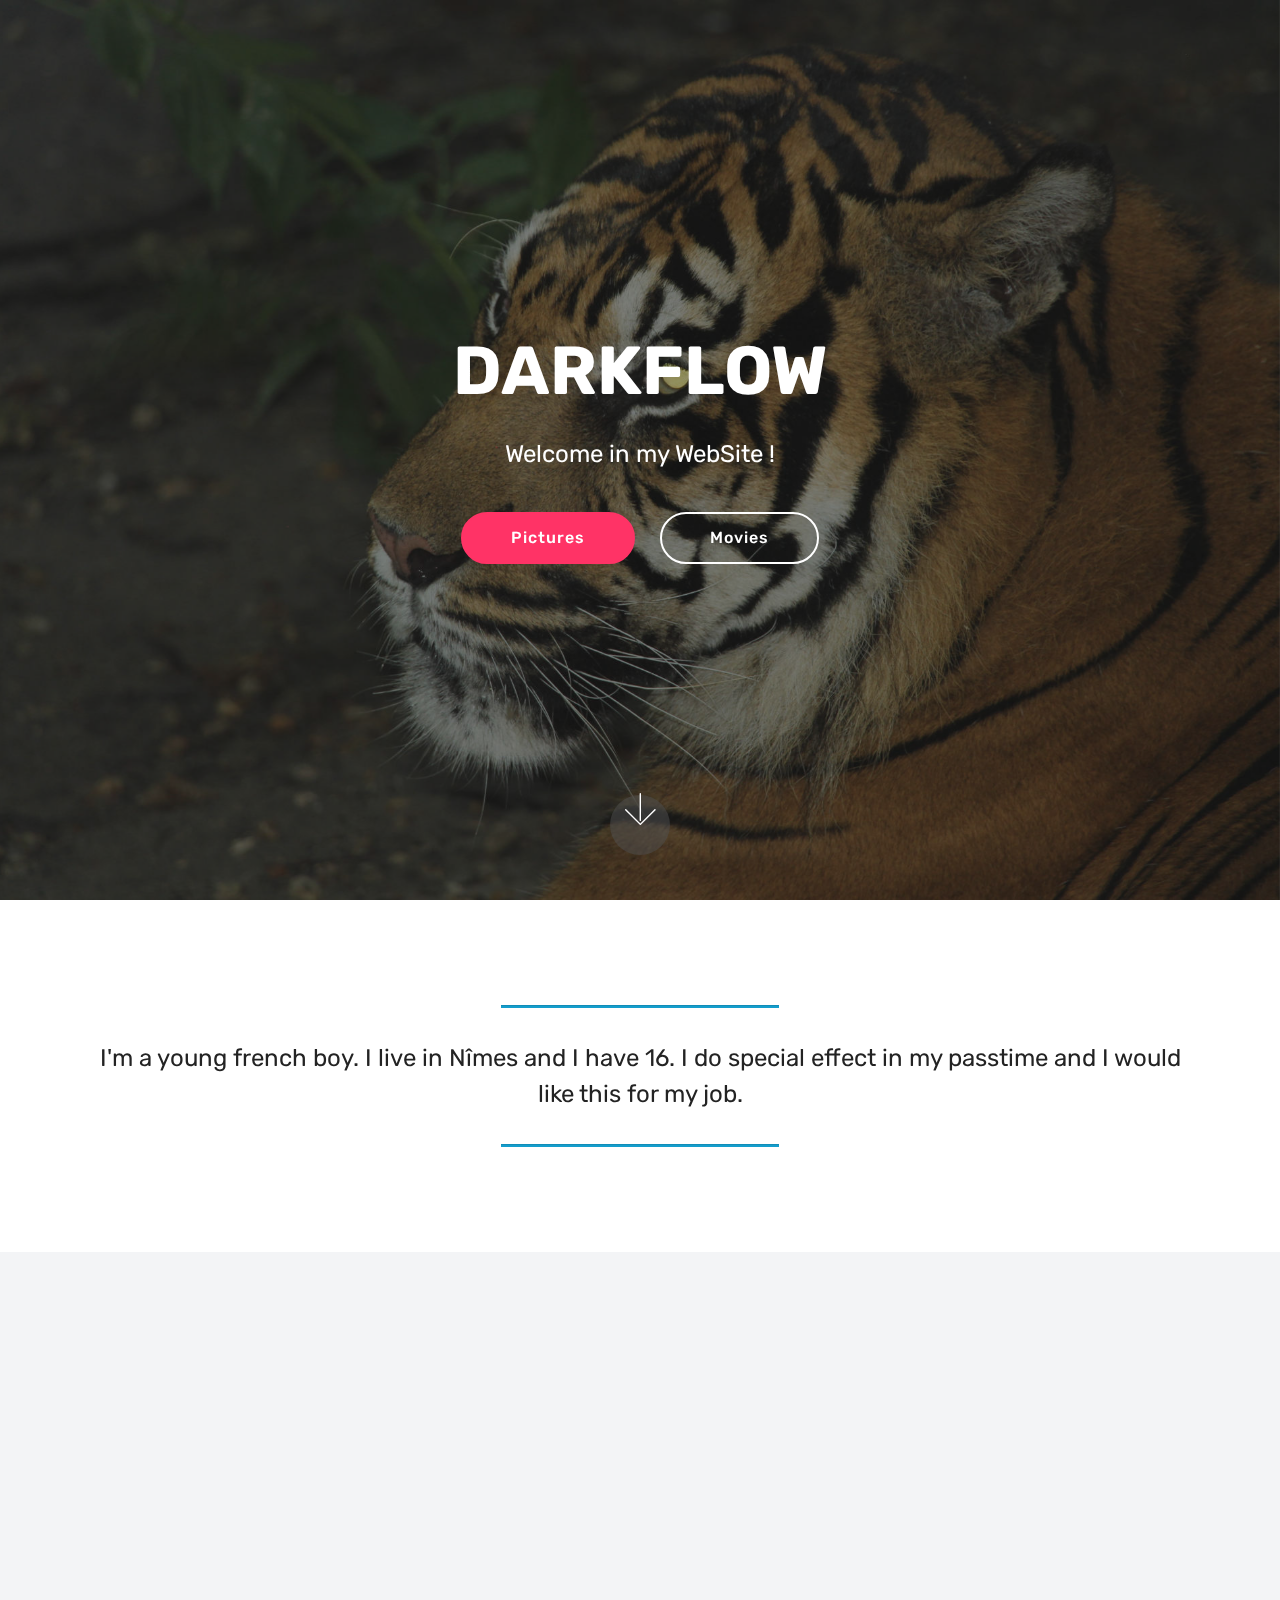
<file: index.html>
<!DOCTYPE html>
<html  >
<head>
  <!-- Site made with Mobirise Website Builder v4.9.7, https://mobirise.com -->
  <meta charset="UTF-8">
  <meta http-equiv="X-UA-Compatible" content="IE=edge">
  <meta name="generator" content="Mobirise v4.9.7, mobirise.com">
  <meta name="viewport" content="width=device-width, initial-scale=1, minimum-scale=1">
  <link rel="shortcut icon" href="assets/images/logo4.png" type="image/x-icon">
  <meta name="description" content="">
  
  <title>Home</title>
  <link rel="stylesheet" href="assets/web/assets/mobirise-icons/mobirise-icons.css">
  <link rel="stylesheet" href="assets/tether/tether.min.css">
  <link rel="stylesheet" href="assets/bootstrap/css/bootstrap.min.css">
  <link rel="stylesheet" href="assets/bootstrap/css/bootstrap-grid.min.css">
  <link rel="stylesheet" href="assets/bootstrap/css/bootstrap-reboot.min.css">
  <link rel="stylesheet" href="assets/animatecss/animate.min.css">
  <link rel="stylesheet" href="assets/theme/css/style.css">
  <link rel="stylesheet" href="assets/mobirise/css/mbr-additional.css" type="text/css">
  
  
  
</head>
<body>
  <section class="cid-rmR63VykLB mbr-fullscreen mbr-parallax-background" id="header2-3">

    

    <div class="mbr-overlay" style="opacity: 0.5; background-color: rgb(35, 35, 35);"></div>

    <div class="container align-center">
        <div class="row justify-content-md-center">
            <div class="mbr-white col-md-10">
                <h1 class="mbr-section-title mbr-bold pb-3 mbr-fonts-style display-1">
                    DARKFLOW</h1>
                
                <p class="mbr-text pb-3 mbr-fonts-style display-5">Welcome in my WebSite !</p>
                <div class="mbr-section-btn"><a class="btn btn-md btn-secondary display-4" href="page1.html">Pictures</a>
                    <a class="btn btn-md btn-white-outline display-4" href="page2.html">Movies</a></div>
            </div>
        </div>
    </div>
    <div class="mbr-arrow hidden-sm-down" aria-hidden="true">
        <a href="#next">
            <i class="mbri-down mbr-iconfont"></i>
        </a>
    </div>
</section>

<section class="engine"><a href="https://mobirise.info/x">css templates</a></section><section class="mbr-section article content9 cid-rmR8gdcya9" id="content9-7">
    
     

    <div class="container">
        <div class="inner-container" style="width: 100%;">
            <hr class="line" style="width: 25%;">
            <div class="section-text align-center mbr-fonts-style display-5">I'm a young french boy. I live in Nîmes and I have 16. I do special effect in my passtime and I would like this for my job.</div>
            <hr class="line" style="width: 25%;">
        </div>
        </div>
</section>

<section class="testimonials3 cid-rmR89Wi18A" id="testimonials3-6">

    

    

    <div class="container">
        <div class="media-container-row">
            <div class="media-content px-3 align-self-center mbr-white py-2">
                <p class="mbr-text testimonial-text mbr-fonts-style display-7">
                   I use After Effect, Premiere Pro and Photohop</p>
                <p class="mbr-author-name pt-4 mb-2 mbr-fonts-style display-7">
                   Darkflow</p>
                <p class="mbr-author-desc mbr-fonts-style display-7">Infographist of Special Effect</p>
            </div>

            <div class="mbr-figure pl-lg-5" style="width: 125%;">
              <img src="assets/images/img-6421-1162x775.jpg" alt="" title="">
            </div>
        </div>
    </div>
</section>


  <script src="assets/web/assets/jquery/jquery.min.js"></script>
  <script src="assets/popper/popper.min.js"></script>
  <script src="assets/tether/tether.min.js"></script>
  <script src="assets/bootstrap/js/bootstrap.min.js"></script>
  <script src="assets/smoothscroll/smooth-scroll.js"></script>
  <script src="assets/parallax/jarallax.min.js"></script>
  <script src="assets/viewportchecker/jquery.viewportchecker.js"></script>
  <script src="assets/theme/js/script.js"></script>
  
  
  <input name="animation" type="hidden">
  </body>
</html>
</file>
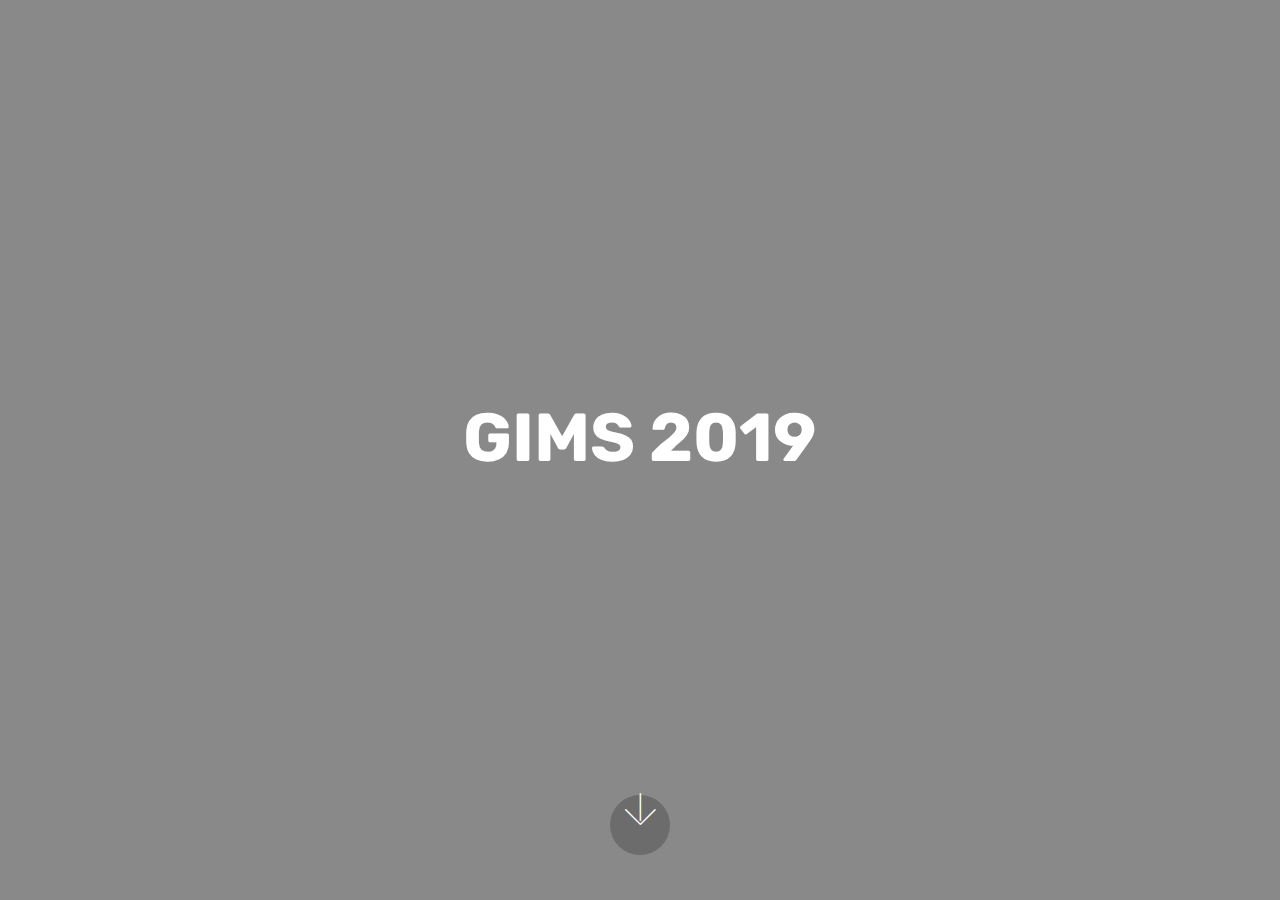
<file: page1.html>
<!DOCTYPE html>
<html  >
<head>
  <!-- Site made with Mobirise Website Builder v4.9.7, https://mobirise.com -->
  <meta charset="UTF-8">
  <meta http-equiv="X-UA-Compatible" content="IE=edge">
  <meta name="generator" content="Mobirise v4.9.7, mobirise.com">
  <meta name="viewport" content="width=device-width, initial-scale=1, minimum-scale=1">
  <link rel="shortcut icon" href="assets/images/logo4.png" type="image/x-icon">
  <meta name="description" content="Web Page Maker Description">
  
  <title>Pictures</title>
  <link rel="stylesheet" href="assets/web/assets/mobirise-icons/mobirise-icons.css">
  <link rel="stylesheet" href="assets/tether/tether.min.css">
  <link rel="stylesheet" href="assets/bootstrap/css/bootstrap.min.css">
  <link rel="stylesheet" href="assets/bootstrap/css/bootstrap-grid.min.css">
  <link rel="stylesheet" href="assets/bootstrap/css/bootstrap-reboot.min.css">
  <link rel="stylesheet" href="assets/animatecss/animate.min.css">
  <link rel="stylesheet" href="assets/theme/css/style.css">
  <link rel="stylesheet" href="assets/mobirise/css/mbr-additional.css" type="text/css">
  
  
  
</head>
<body>
  <section class="header6 cid-rmT1ZaytHS mbr-fullscreen" data-bg-video="https://www.youtube.com/watch?v=n-EyP199gOM" id="header6-8">

    

    <div class="mbr-overlay" style="opacity: 0.5; background-color: rgb(35, 35, 35);">
    </div>

    <div class="container">
        <div class="row justify-content-md-center">
            <div class="mbr-white col-md-10">
                <h1 class="mbr-section-title align-center mbr-bold pb-3 mbr-fonts-style display-1">
                    GIMS 2019</h1>
                
                
            </div>
        </div>
    </div>

    <div class="mbr-arrow hidden-sm-down" aria-hidden="true">
        <a href="#next">
            <i class="mbri-down mbr-iconfont"></i>
        </a>
    </div>
</section>


  <section class="engine"><a href="https://mobirise.info/p">site templates free download</a></section><script src="assets/web/assets/jquery/jquery.min.js"></script>
  <script src="assets/popper/popper.min.js"></script>
  <script src="assets/tether/tether.min.js"></script>
  <script src="assets/bootstrap/js/bootstrap.min.js"></script>
  <script src="assets/ytplayer/jquery.mb.ytplayer.min.js"></script>
  <script src="assets/vimeoplayer/jquery.mb.vimeo_player.js"></script>
  <script src="assets/viewportchecker/jquery.viewportchecker.js"></script>
  <script src="assets/smoothscroll/smooth-scroll.js"></script>
  <script src="assets/theme/js/script.js"></script>
  
  
  <input name="animation" type="hidden">
  </body>
</html>
</file>
<file: assets/web/assets/mobirise-icons/mobirise-icons.css>
@font-face {
  font-family: 'MobiriseIcons';
  src:  url('mobirise-icons.eot?spat4u');
  src:  url('mobirise-icons.eot?spat4u#iefix') format('embedded-opentype'),
    url('mobirise-icons.ttf?spat4u') format('truetype'),
    url('mobirise-icons.woff?spat4u') format('woff'),
    url('mobirise-icons.svg?spat4u#MobiriseIcons') format('svg');
  font-weight: normal;
  font-style: normal;
}

[class^="mbri-"], [class*=" mbri-"] {
  /* use !important to prevent issues with browser extensions that change fonts */
  font-family: MobiriseIcons !important;
  speak: none;
  font-style: normal;
  font-weight: normal;
  font-variant: normal;
  text-transform: none;
  line-height: 1;

  /* Better Font Rendering =========== */
  -webkit-font-smoothing: antialiased;
  -moz-osx-font-smoothing: grayscale;
}

.mbri-add-submenu:before {
  content: "\e900";
}
.mbri-alert:before {
  content: "\e901";
}
.mbri-align-center:before {
  content: "\e902";
}
.mbri-align-justify:before {
  content: "\e903";
}
.mbri-align-left:before {
  content: "\e904";
}
.mbri-align-right:before {
  content: "\e905";
}
.mbri-android:before {
  content: "\e906";
}
.mbri-apple:before {
  content: "\e907";
}
.mbri-arrow-down:before {
  content: "\e908";
}
.mbri-arrow-next:before {
  content: "\e909";
}
.mbri-arrow-prev:before {
  content: "\e90a";
}
.mbri-arrow-up:before {
  content: "\e90b";
}
.mbri-bold:before {
  content: "\e90c";
}
.mbri-bookmark:before {
  content: "\e90d";
}
.mbri-bootstrap:before {
  content: "\e90e";
}
.mbri-briefcase:before {
  content: "\e90f";
}
.mbri-browse:before {
  content: "\e910";
}
.mbri-bulleted-list:before {
  content: "\e911";
}
.mbri-calendar:before {
  content: "\e912";
}
.mbri-camera:before {
  content: "\e913";
}
.mbri-cart-add:before {
  content: "\e914";
}
.mbri-cart-full:before {
  content: "\e915";
}
.mbri-cash:before {
  content: "\e916";
}
.mbri-change-style:before {
  content: "\e917";
}
.mbri-chat:before {
  content: "\e918";
}
.mbri-clock:before {
  content: "\e919";
}
.mbri-close:before {
  content: "\e91a";
}
.mbri-cloud:before {
  content: "\e91b";
}
.mbri-code:before {
  content: "\e91c";
}
.mbri-contact-form:before {
  content: "\e91d";
}
.mbri-credit-card:before {
  content: "\e91e";
}
.mbri-cursor-click:before {
  content: "\e91f";
}
.mbri-cust-feedback:before {
  content: "\e920";
}
.mbri-database:before {
  content: "\e921";
}
.mbri-delivery:before {
  content: "\e922";
}
.mbri-desktop:before {
  content: "\e923";
}
.mbri-devices:before {
  content: "\e924";
}
.mbri-down:before {
  content: "\e925";
}
.mbri-download:before {
  content: "\e989";
}
.mbri-drag-n-drop:before {
  content: "\e927";
}
.mbri-drag-n-drop2:before {
  content: "\e928";
}
.mbri-edit:before {
  content: "\e929";
}
.mbri-edit2:before {
  content: "\e92a";
}
.mbri-error:before {
  content: "\e92b";
}
.mbri-extension:before {
  content: "\e92c";
}
.mbri-features:before {
  content: "\e92d";
}
.mbri-file:before {
  content: "\e92e";
}
.mbri-flag:before {
  content: "\e92f";
}
.mbri-folder:before {
  content: "\e930";
}
.mbri-gift:before {
  content: "\e931";
}
.mbri-github:before {
  content: "\e932";
}
.mbri-globe:before {
  content: "\e933";
}
.mbri-globe-2:before {
  content: "\e934";
}
.mbri-growing-chart:before {
  content: "\e935";
}
.mbri-hearth:before {
  content: "\e936";
}
.mbri-help:before {
  content: "\e937";
}
.mbri-home:before {
  content: "\e938";
}
.mbri-hot-cup:before {
  content: "\e939";
}
.mbri-idea:before {
  content: "\e93a";
}
.mbri-image-gallery:before {
  content: "\e93b";
}
.mbri-image-slider:before {
  content: "\e93c";
}
.mbri-info:before {
  content: "\e93d";
}
.mbri-italic:before {
  content: "\e93e";
}
.mbri-key:before {
  content: "\e93f";
}
.mbri-laptop:before {
  content: "\e940";
}
.mbri-layers:before {
  content: "\e941";
}
.mbri-left-right:before {
  content: "\e942";
}
.mbri-left:before {
  content: "\e943";
}
.mbri-letter:before {
  content: "\e944";
}
.mbri-like:before {
  content: "\e945";
}
.mbri-link:before {
  content: "\e946";
}
.mbri-lock:before {
  content: "\e947";
}
.mbri-login:before {
  content: "\e948";
}
.mbri-logout:before {
  content: "\e949";
}
.mbri-magic-stick:before {
  content: "\e94a";
}
.mbri-map-pin:before {
  content: "\e94b";
}
.mbri-menu:before {
  content: "\e94c";
}
.mbri-mobile:before {
  content: "\e94d";
}
.mbri-mobile2:before {
  content: "\e94e";
}
.mbri-mobirise:before {
  content: "\e94f";
}
.mbri-more-horizontal:before {
  content: "\e950";
}
.mbri-more-vertical:before {
  content: "\e951";
}
.mbri-music:before {
  content: "\e952";
}
.mbri-new-file:before {
  content: "\e953";
}
.mbri-numbered-list:before {
  content: "\e954";
}
.mbri-opened-folder:before {
  content: "\e955";
}
.mbri-pages:before {
  content: "\e956";
}
.mbri-paper-plane:before {
  content: "\e957";
}
.mbri-paperclip:before {
  content: "\e958";
}
.mbri-photo:before {
  content: "\e959";
}
.mbri-photos:before {
  content: "\e95a";
}
.mbri-pin:before {
  content: "\e95b";
}
.mbri-play:before {
  content: "\e95c";
}
.mbri-plus:before {
  content: "\e95d";
}
.mbri-preview:before {
  content: "\e95e";
}
.mbri-print:before {
  content: "\e95f";
}
.mbri-protect:before {
  content: "\e960";
}
.mbri-question:before {
  content: "\e961";
}
.mbri-quote-left:before {
  content: "\e962";
}
.mbri-quote-right:before {
  content: "\e963";
}
.mbri-refresh:before {
  content: "\e964";
}
.mbri-responsive:before {
  content: "\e965";
}
.mbri-right:before {
  content: "\e966";
}
.mbri-rocket:before {
  content: "\e967";
}
.mbri-sad-face:before {
  content: "\e968";
}
.mbri-sale:before {
  content: "\e969";
}
.mbri-save:before {
  content: "\e96a";
}
.mbri-search:before {
  content: "\e96b";
}
.mbri-setting:before {
  content: "\e96c";
}
.mbri-setting2:before {
  content: "\e96d";
}
.mbri-setting3:before {
  content: "\e96e";
}
.mbri-share:before {
  content: "\e96f";
}
.mbri-shopping-bag:before {
  content: "\e970";
}
.mbri-shopping-basket:before {
  content: "\e971";
}
.mbri-shopping-cart:before {
  content: "\e972";
}
.mbri-sites:before {
  content: "\e973";
}
.mbri-smile-face:before {
  content: "\e974";
}
.mbri-speed:before {
  content: "\e975";
}
.mbri-star:before {
  content: "\e976";
}
.mbri-success:before {
  content: "\e977";
}
.mbri-sun:before {
  content: "\e978";
}
.mbri-sun2:before {
  content: "\e979";
}
.mbri-tablet:before {
  content: "\e97a";
}
.mbri-tablet-vertical:before {
  content: "\e97b";
}
.mbri-target:before {
  content: "\e97c";
}
.mbri-timer:before {
  content: "\e97d";
}
.mbri-to-ftp:before {
  content: "\e97e";
}
.mbri-to-local-drive:before {
  content: "\e97f";
}
.mbri-touch-swipe:before {
  content: "\e980";
}
.mbri-touch:before {
  content: "\e981";
}
.mbri-trash:before {
  content: "\e982";
}
.mbri-underline:before {
  content: "\e983";
}
.mbri-unlink:before {
  content: "\e984";
}
.mbri-unlock:before {
  content: "\e985";
}
.mbri-up-down:before {
  content: "\e986";
}
.mbri-up:before {
  content: "\e987";
}
.mbri-update:before {
  content: "\e988";
}
.mbri-upload:before {
 content: "\e926"; 
}
.mbri-user:before {
  content: "\e98a";
}
.mbri-user2:before {
  content: "\e98b";
}
.mbri-users:before {
  content: "\e98c";
}
.mbri-video:before {
  content: "\e98d";
}
.mbri-video-play:before {
  content: "\e98e";
}
.mbri-watch:before {
  content: "\e98f";
}
.mbri-website-theme:before {
  content: "\e990";
}
.mbri-wifi:before {
  content: "\e991";
}
.mbri-windows:before {
  content: "\e992";
}
.mbri-zoom-out:before {
  content: "\e993";
}
.mbri-redo:before {
  content: "\e994";
}
.mbri-undo:before {
  content: "\e995";
}
</file>
<file: assets/theme/css/style.css>
/*!
 * Mobirise v4 theme (https://mobirise.com/)
 * Copyright 2017 Mobirise
 */
section {
  background-color: #eeeeee; }

section,
.container,
.container-fluid {
  position: relative;
  word-wrap: break-word; }

a.mbr-iconfont:hover {
  text-decoration: none; }

.article .lead p, .article .lead ul, .article .lead ol, .article .lead pre, .article .lead blockquote {
  margin-bottom: 0; }

a {
  font-style: normal;
  font-weight: 400;
  cursor: pointer; }
  a, a:hover {
    text-decoration: none; }

figure {
  margin-bottom: 0; }

body {
  color: #232323; }

h1, h2, h3, h4, h5, h6,
.h1, .h2, .h3, .h4, .h5, .h6,
.display-1, .display-2, .display-3, .display-4 {
  line-height: 1;
  word-break: break-word;
  word-wrap: break-word; }

b, strong {
  font-weight: bold; }

blockquote {
  padding: 10px 0 10px 20px;
  position: relative;
  border-left: 2px solid;
  border-color: #ff3366; }

input:-webkit-autofill, input:-webkit-autofill:hover, input:-webkit-autofill:focus, input:-webkit-autofill:active {
  transition-delay: 9999s;
  transition-property: background-color, color; }

textarea[type="hidden"] {
  display: none; }

body {
  position: relative; }

section {
  background-position: 50% 50%;
  background-repeat: no-repeat;
  background-size: cover; }
  section .mbr-background-video,
  section .mbr-background-video-preview {
    position: absolute;
    bottom: 0;
    left: 0;
    right: 0;
    top: 0; }

.hidden {
  visibility: hidden; }

.mbr-z-index20 {
  z-index: 20; }

/*! Base colors */
.mbr-white {
  color: #ffffff; }

.mbr-black {
  color: #000000; }

.mbr-bg-white {
  background-color: #ffffff; }

.mbr-bg-black {
  background-color: #000000; }

/*! Text-aligns */
.align-left {
  text-align: left; }

.align-center {
  text-align: center; }

.align-right {
  text-align: right; }

@media (max-width: 767px) {
  .align-left, .align-center, .align-right, .mbr-section-btn, .mbr-section-title {
    text-align: center; } }
/*! Font-weight  */
.mbr-light {
  font-weight: 300; }

.mbr-regular {
  font-weight: 400; }

.mbr-semibold {
  font-weight: 500; }

.mbr-bold {
  font-weight: 700; }

/*! Media  */
.media-size-item {
  -webkit-flex: 1 1 auto;
  -moz-flex: 1 1 auto;
  -ms-flex: 1 1 auto;
  -o-flex: 1 1 auto;
  flex: 1 1 auto; }

.media-content {
  -webkit-flex-basis: 100%;
  flex-basis: 100%; }

.media-container-row {
  display: -ms-flexbox;
  display: -webkit-flex;
  display: flex;
  -webkit-flex-direction: row;
  -ms-flex-direction: row;
  flex-direction: row;
  -webkit-flex-wrap: wrap;
  -ms-flex-wrap: wrap;
  flex-wrap: wrap;
  -webkit-justify-content: center;
  -ms-flex-pack: center;
  justify-content: center;
  -webkit-align-content: center;
  -ms-flex-line-pack: center;
  align-content: center;
  -webkit-align-items: start;
  -ms-flex-align: start;
  align-items: start; }
  .media-container-row .media-size-item {
    width: 400px; }

.media-container-column {
  display: -ms-flexbox;
  display: -webkit-flex;
  display: flex;
  -webkit-flex-direction: column;
  -ms-flex-direction: column;
  flex-direction: column;
  -webkit-flex-wrap: wrap;
  -ms-flex-wrap: wrap;
  flex-wrap: wrap;
  -webkit-justify-content: center;
  -ms-flex-pack: center;
  justify-content: center;
  -webkit-align-content: center;
  -ms-flex-line-pack: center;
  align-content: center;
  -webkit-align-items: stretch;
  -ms-flex-align: stretch;
  align-items: stretch; }
  .media-container-column > * {
    width: 100%; }

@media (min-width: 992px) {
  .media-container-row {
    -webkit-flex-wrap: nowrap;
    -ms-flex-wrap: nowrap;
    flex-wrap: nowrap; } }
figure {
  overflow: hidden; }

figure[mbr-media-size] {
  transition: width 0.1s; }

.mbr-figure img, .mbr-figure iframe {
  display: block;
  width: 100%; }

.card {
  background-color: transparent;
  border: none; }

.card-img {
  text-align: center;
  flex-shrink: 0;
  -webkit-flex-shrink: 0; }

.media {
  max-width: 100%;
  margin: 0 auto; }

.mbr-figure {
  -ms-flex-item-align: center;
  -ms-grid-row-align: center;
  -webkit-align-self: center;
  align-self: center; }

.media-container > div {
  max-width: 100%; }

.mbr-figure img, .card-img img {
  width: 100%; }

@media (max-width: 991px) {
  .media-size-item {
    width: auto !important; }

  .media {
    width: auto; }

  .mbr-figure {
    width: 100% !important; } }
/*! Buttons */
.mbr-section-btn {
  margin-left: -.25rem;
  margin-right: -.25rem;
  font-size: 0; }

nav .mbr-section-btn {
  margin-left: 0rem;
  margin-right: 0rem; }

/*! Btn icon margin */
.btn .mbr-iconfont, .btn.btn-sm .mbr-iconfont {
  cursor: pointer;
  margin-right: 0.5rem; }

.btn.btn-md .mbr-iconfont, .btn.btn-md .mbr-iconfont {
  margin-right: 0.8rem; }

.mbr-regular {
  font-weight: 400; }

.mbr-semibold {
  font-weight: 500; }

.mbr-bold {
  font-weight: 700; }

[type="submit"] {
  -webkit-appearance: none; }

/*! Full-screen */
.mbr-fullscreen .mbr-overlay {
  min-height: 100vh; }

.mbr-fullscreen {
  display: flex;
  display: -webkit-flex;
  display: -moz-flex;
  display: -ms-flex;
  display: -o-flex;
  align-items: center;
  -webkit-align-items: center;
  min-height: 100vh;
  padding-top: 3rem;
  padding-bottom: 3rem; }

/*! Map */
.map {
  height: 25rem;
  position: relative; }
  .map iframe {
    width: 100%;
    height: 100%; }

/* Form */
.form-asterisk {
  font-family: initial;
  position: absolute;
  top: -2px;
  font-weight: normal; }

/*! Scroll to top arrow */
.mbr-arrow-up {
  bottom: 25px;
  right: 90px;
  position: fixed;
  text-align: right;
  z-index: 5000;
  color: #ffffff;
  font-size: 32px;
  transform: rotate(180deg);
  -webkit-transform: rotate(180deg); }

.mbr-arrow-up a {
  background: rgba(0, 0, 0, 0.2);
  border-radius: 3px;
  color: #fff;
  display: inline-block;
  height: 60px;
  width: 60px;
  outline-style: none !important;
  position: relative;
  text-decoration: none;
  transition: all .3s ease-in-out;
  cursor: pointer;
  text-align: center; }
  .mbr-arrow-up a:hover {
    background-color: rgba(0, 0, 0, 0.4); }
  .mbr-arrow-up a i {
    line-height: 60px; }

.mbr-arrow-up-icon {
  display: block;
  color: #fff; }

.mbr-arrow-up-icon::before {
  content: "\203a";
  display: inline-block;
  font-family: serif;
  font-size: 32px;
  line-height: 1;
  font-style: normal;
  position: relative;
  top: 6px;
  left: -4px;
  -webkit-transform: rotate(-90deg);
  transform: rotate(-90deg); }

/*! Arrow Down */
.mbr-arrow {
  position: absolute;
  bottom: 45px;
  left: 50%;
  width: 60px;
  height: 60px;
  cursor: pointer;
  background-color: rgba(80, 80, 80, 0.5);
  border-radius: 50%;
  -webkit-transform: translateX(-50%);
  transform: translateX(-50%); }
  .mbr-arrow > a {
    display: inline-block;
    text-decoration: none;
    outline-style: none;
    -webkit-animation: arrowdown 1.7s ease-in-out infinite;
    animation: arrowdown 1.7s ease-in-out infinite; }
    .mbr-arrow > a > i {
      position: absolute;
      top: -2px;
      left: 15px;
      font-size: 2rem; }

@keyframes arrowdown {
  0% {
    transform: translateY(0px);
    -webkit-transform: translateY(0px); }
  50% {
    transform: translateY(-5px);
    -webkit-transform: translateY(-5px); }
  100% {
    transform: translateY(0px);
    -webkit-transform: translateY(0px); } }
@-webkit-keyframes arrowdown {
  0% {
    transform: translateY(0px);
    -webkit-transform: translateY(0px); }
  50% {
    transform: translateY(-5px);
    -webkit-transform: translateY(-5px); }
  100% {
    transform: translateY(0px);
    -webkit-transform: translateY(0px); } }
@media (max-width: 500px) {
  .mbr-arrow-up {
    left: 50%;
    right: auto;
    transform: translateX(-50%) rotate(180deg);
    -webkit-transform: translateX(-50%) rotate(180deg); } }
/*Gradients animation*/
@keyframes gradient-animation {
  from {
    background-position: 0% 100%;
    animation-timing-function: ease-in-out; }
  to {
    background-position: 100% 0%;
    animation-timing-function: ease-in-out; } }
@-webkit-keyframes gradient-animation {
  from {
    background-position: 0% 100%;
    animation-timing-function: ease-in-out; }
  to {
    background-position: 100% 0%;
    animation-timing-function: ease-in-out; } }
.bg-gradient {
  background-size: 200% 200%;
  animation: gradient-animation 5s infinite alternate;
  -webkit-animation: gradient-animation 5s infinite alternate; }

.menu .navbar-brand {
  display: -webkit-flex; }
  .menu .navbar-brand span {
    display: flex;
    display: -webkit-flex; }
  .menu .navbar-brand .navbar-caption-wrap {
    display: -webkit-flex; }
  .menu .navbar-brand .navbar-logo img {
    display: -webkit-flex; }
@media (min-width: 768px) and (max-width: 991px) {
  .menu .navbar-toggleable-sm .navbar-nav {
    display: -webkit-box;
    display: -webkit-flex;
    display: -ms-flexbox; } }
@media (min-width: 992px) {
  .menu .navbar-nav.nav-dropdown {
    display: -webkit-flex; }
  .menu .navbar-toggleable-sm .navbar-collapse {
    display: -webkit-flex !important; } }
@media (max-width: 767px) {
  .menu .navbar-collapse {
    max-height: 80vh; }
  .menu .dropdown-menu {
    max-height: 60vh; } }

.navbar {
  display: -webkit-flex;
  -webkit-flex-wrap: wrap;
  -webkit-align-items: center;
  -webkit-justify-content: space-between; }

.navbar-collapse {
  -webkit-flex-basis: 100%;
  -webkit-flex-grow: 1;
  -webkit-align-items: center;
  max-height: 93.5vh; }
  .navbar-collapse.show {
    overflow: auto; }

.nav-dropdown .link {
  padding: .667em 1.667em !important;
  margin: 0 !important; }

.nav {
  display: -webkit-flex;
  -webkit-flex-wrap: wrap; }

.row {
  display: -webkit-flex;
  -webkit-flex-wrap: wrap; }

.justify-content-center {
  -webkit-justify-content: center; }

.form-inline {
  display: -webkit-flex;
  -webkit-flex-flow: row wrap;
  -webkit-align-items: center; }

.card-wrapper {
  -webkit-flex: 1; }

.carousel-control {
  z-index: 10;
  display: -webkit-flex;
  -webkit-align-items: center;
  -webkit-justify-content: center; }

.carousel-controls {
  display: -webkit-flex; }

.media {
  display: -webkit-flex; }

.jq-selectbox__select {
  padding: 1.07em .5em;
  position: absolute;
  top: 0;
  left: 0;
  width: 100%; }

.jq-selectbox__dropdown {
  position: absolute;
  top: 100% !important;
  left: 0 !important;
  width: 100% !important; }

.jq-selectbox__trigger-arrow {
  transform: translateY(-50%); }

.jq-selectbox li {
  padding: 1.07em .5em; }

/*# sourceMappingURL=style.css.map */
.engine {
	position: absolute;
	text-indent: -2400px;
	text-align: center;
	padding: 0;
	top: 0;
	left: -2400px;
}
</file>
<file: assets/mobirise/css/mbr-additional.css>
@import url(https://fonts.googleapis.com/css?family=Rubik:300,300i,400,400i,500,500i,700,700i,900,900i);





body {
  font-style: normal;
  line-height: 1.5;
}
.mbr-section-title {
  font-style: normal;
  line-height: 1.2;
}
.mbr-section-subtitle {
  line-height: 1.3;
}
.mbr-text {
  font-style: normal;
  line-height: 1.6;
}
.display-1 {
  font-family: 'Rubik', sans-serif;
  font-size: 4.25rem;
}
.display-1 > .mbr-iconfont {
  font-size: 6.8rem;
}
.display-2 {
  font-family: 'Rubik', sans-serif;
  font-size: 3rem;
}
.display-2 > .mbr-iconfont {
  font-size: 4.8rem;
}
.display-4 {
  font-family: 'Rubik', sans-serif;
  font-size: 1rem;
}
.display-4 > .mbr-iconfont {
  font-size: 1.6rem;
}
.display-5 {
  font-family: 'Rubik', sans-serif;
  font-size: 1.5rem;
}
.display-5 > .mbr-iconfont {
  font-size: 2.4rem;
}
.display-7 {
  font-family: 'Rubik', sans-serif;
  font-size: 1rem;
}
.display-7 > .mbr-iconfont {
  font-size: 1.6rem;
}
/* ---- Fluid typography for mobile devices ---- */
/* 1.4 - font scale ratio ( bootstrap == 1.42857 ) */
/* 100vw - current viewport width */
/* (48 - 20)  48 == 48rem == 768px, 20 == 20rem == 320px(minimal supported viewport) */
/* 0.65 - min scale variable, may vary */
@media (max-width: 768px) {
  .display-1 {
    font-size: 3.4rem;
    font-size: calc( 2.1374999999999997rem + (4.25 - 2.1374999999999997) * ((100vw - 20rem) / (48 - 20)));
    line-height: calc( 1.4 * (2.1374999999999997rem + (4.25 - 2.1374999999999997) * ((100vw - 20rem) / (48 - 20))));
  }
  .display-2 {
    font-size: 2.4rem;
    font-size: calc( 1.7rem + (3 - 1.7) * ((100vw - 20rem) / (48 - 20)));
    line-height: calc( 1.4 * (1.7rem + (3 - 1.7) * ((100vw - 20rem) / (48 - 20))));
  }
  .display-4 {
    font-size: 0.8rem;
    font-size: calc( 1rem + (1 - 1) * ((100vw - 20rem) / (48 - 20)));
    line-height: calc( 1.4 * (1rem + (1 - 1) * ((100vw - 20rem) / (48 - 20))));
  }
  .display-5 {
    font-size: 1.2rem;
    font-size: calc( 1.175rem + (1.5 - 1.175) * ((100vw - 20rem) / (48 - 20)));
    line-height: calc( 1.4 * (1.175rem + (1.5 - 1.175) * ((100vw - 20rem) / (48 - 20))));
  }
}
/* Buttons */
.btn {
  font-weight: 500;
  border-width: 2px;
  font-style: normal;
  letter-spacing: 1px;
  margin: .4rem .8rem;
  white-space: normal;
  -webkit-transition: all 0.3s ease-in-out;
  -moz-transition: all 0.3s ease-in-out;
  transition: all 0.3s ease-in-out;
  display: inline-flex;
  align-items: center;
  justify-content: center;
  word-break: break-word;
  -webkit-align-items: center;
  -webkit-justify-content: center;
  display: -webkit-inline-flex;
  padding: 1rem 3rem;
  border-radius: 3px;
}
.btn-sm {
  font-weight: 500;
  letter-spacing: 1px;
  -webkit-transition: all 0.3s ease-in-out;
  -moz-transition: all 0.3s ease-in-out;
  transition: all 0.3s ease-in-out;
  padding: 0.6rem 1.5rem;
  border-radius: 3px;
}
.btn-md {
  font-weight: 500;
  letter-spacing: 1px;
  margin: .4rem .8rem !important;
  -webkit-transition: all 0.3s ease-in-out;
  -moz-transition: all 0.3s ease-in-out;
  transition: all 0.3s ease-in-out;
  padding: 1rem 3rem;
  border-radius: 3px;
}
.btn-lg {
  font-weight: 500;
  letter-spacing: 1px;
  margin: .4rem .8rem !important;
  -webkit-transition: all 0.3s ease-in-out;
  -moz-transition: all 0.3s ease-in-out;
  transition: all 0.3s ease-in-out;
  padding: 1.2rem 3.2rem;
  border-radius: 3px;
}
.bg-primary {
  background-color: #149dcc !important;
}
.bg-success {
  background-color: #f7ed4a !important;
}
.bg-info {
  background-color: #82786e !important;
}
.bg-warning {
  background-color: #879a9f !important;
}
.bg-danger {
  background-color: #b1a374 !important;
}
.btn-primary,
.btn-primary:active {
  background-color: #149dcc !important;
  border-color: #149dcc !important;
  color: #ffffff !important;
}
.btn-primary:hover,
.btn-primary:focus,
.btn-primary.focus,
.btn-primary.active {
  color: #ffffff !important;
  background-color: #0d6786 !important;
  border-color: #0d6786 !important;
}
.btn-primary.disabled,
.btn-primary:disabled {
  color: #ffffff !important;
  background-color: #0d6786 !important;
  border-color: #0d6786 !important;
}
.btn-secondary,
.btn-secondary:active {
  background-color: #ff3366 !important;
  border-color: #ff3366 !important;
  color: #ffffff !important;
}
.btn-secondary:hover,
.btn-secondary:focus,
.btn-secondary.focus,
.btn-secondary.active {
  color: #ffffff !important;
  background-color: #e50039 !important;
  border-color: #e50039 !important;
}
.btn-secondary.disabled,
.btn-secondary:disabled {
  color: #ffffff !important;
  background-color: #e50039 !important;
  border-color: #e50039 !important;
}
.btn-info,
.btn-info:active {
  background-color: #82786e !important;
  border-color: #82786e !important;
  color: #ffffff !important;
}
.btn-info:hover,
.btn-info:focus,
.btn-info.focus,
.btn-info.active {
  color: #ffffff !important;
  background-color: #59524b !important;
  border-color: #59524b !important;
}
.btn-info.disabled,
.btn-info:disabled {
  color: #ffffff !important;
  background-color: #59524b !important;
  border-color: #59524b !important;
}
.btn-success,
.btn-success:active {
  background-color: #f7ed4a !important;
  border-color: #f7ed4a !important;
  color: #3f3c03 !important;
}
.btn-success:hover,
.btn-success:focus,
.btn-success.focus,
.btn-success.active {
  color: #3f3c03 !important;
  background-color: #eadd0a !important;
  border-color: #eadd0a !important;
}
.btn-success.disabled,
.btn-success:disabled {
  color: #3f3c03 !important;
  background-color: #eadd0a !important;
  border-color: #eadd0a !important;
}
.btn-warning,
.btn-warning:active {
  background-color: #879a9f !important;
  border-color: #879a9f !important;
  color: #ffffff !important;
}
.btn-warning:hover,
.btn-warning:focus,
.btn-warning.focus,
.btn-warning.active {
  color: #ffffff !important;
  background-color: #617479 !important;
  border-color: #617479 !important;
}
.btn-warning.disabled,
.btn-warning:disabled {
  color: #ffffff !important;
  background-color: #617479 !important;
  border-color: #617479 !important;
}
.btn-danger,
.btn-danger:active {
  background-color: #b1a374 !important;
  border-color: #b1a374 !important;
  color: #ffffff !important;
}
.btn-danger:hover,
.btn-danger:focus,
.btn-danger.focus,
.btn-danger.active {
  color: #ffffff !important;
  background-color: #8b7d4e !important;
  border-color: #8b7d4e !important;
}
.btn-danger.disabled,
.btn-danger:disabled {
  color: #ffffff !important;
  background-color: #8b7d4e !important;
  border-color: #8b7d4e !important;
}
.btn-white {
  color: #333333 !important;
}
.btn-white,
.btn-white:active {
  background-color: #ffffff !important;
  border-color: #ffffff !important;
  color: #808080 !important;
}
.btn-white:hover,
.btn-white:focus,
.btn-white.focus,
.btn-white.active {
  color: #808080 !important;
  background-color: #d9d9d9 !important;
  border-color: #d9d9d9 !important;
}
.btn-white.disabled,
.btn-white:disabled {
  color: #808080 !important;
  background-color: #d9d9d9 !important;
  border-color: #d9d9d9 !important;
}
.btn-black,
.btn-black:active {
  background-color: #333333 !important;
  border-color: #333333 !important;
  color: #ffffff !important;
}
.btn-black:hover,
.btn-black:focus,
.btn-black.focus,
.btn-black.active {
  color: #ffffff !important;
  background-color: #0d0d0d !important;
  border-color: #0d0d0d !important;
}
.btn-black.disabled,
.btn-black:disabled {
  color: #ffffff !important;
  background-color: #0d0d0d !important;
  border-color: #0d0d0d !important;
}
.btn-primary-outline,
.btn-primary-outline:active {
  background: none;
  border-color: #0b566f;
  color: #0b566f;
}
.btn-primary-outline:hover,
.btn-primary-outline:focus,
.btn-primary-outline.focus,
.btn-primary-outline.active {
  color: #ffffff;
  background-color: #149dcc;
  border-color: #149dcc;
}
.btn-primary-outline.disabled,
.btn-primary-outline:disabled {
  color: #ffffff !important;
  background-color: #149dcc !important;
  border-color: #149dcc !important;
}
.btn-secondary-outline,
.btn-secondary-outline:active {
  background: none;
  border-color: #cc0033;
  color: #cc0033;
}
.btn-secondary-outline:hover,
.btn-secondary-outline:focus,
.btn-secondary-outline.focus,
.btn-secondary-outline.active {
  color: #ffffff;
  background-color: #ff3366;
  border-color: #ff3366;
}
.btn-secondary-outline.disabled,
.btn-secondary-outline:disabled {
  color: #ffffff !important;
  background-color: #ff3366 !important;
  border-color: #ff3366 !important;
}
.btn-info-outline,
.btn-info-outline:active {
  background: none;
  border-color: #4b453f;
  color: #4b453f;
}
.btn-info-outline:hover,
.btn-info-outline:focus,
.btn-info-outline.focus,
.btn-info-outline.active {
  color: #ffffff;
  background-color: #82786e;
  border-color: #82786e;
}
.btn-info-outline.disabled,
.btn-info-outline:disabled {
  color: #ffffff !important;
  background-color: #82786e !important;
  border-color: #82786e !important;
}
.btn-success-outline,
.btn-success-outline:active {
  background: none;
  border-color: #d2c609;
  color: #d2c609;
}
.btn-success-outline:hover,
.btn-success-outline:focus,
.btn-success-outline.focus,
.btn-success-outline.active {
  color: #3f3c03;
  background-color: #f7ed4a;
  border-color: #f7ed4a;
}
.btn-success-outline.disabled,
.btn-success-outline:disabled {
  color: #3f3c03 !important;
  background-color: #f7ed4a !important;
  border-color: #f7ed4a !important;
}
.btn-warning-outline,
.btn-warning-outline:active {
  background: none;
  border-color: #55666b;
  color: #55666b;
}
.btn-warning-outline:hover,
.btn-warning-outline:focus,
.btn-warning-outline.focus,
.btn-warning-outline.active {
  color: #ffffff;
  background-color: #879a9f;
  border-color: #879a9f;
}
.btn-warning-outline.disabled,
.btn-warning-outline:disabled {
  color: #ffffff !important;
  background-color: #879a9f !important;
  border-color: #879a9f !important;
}
.btn-danger-outline,
.btn-danger-outline:active {
  background: none;
  border-color: #7a6e45;
  color: #7a6e45;
}
.btn-danger-outline:hover,
.btn-danger-outline:focus,
.btn-danger-outline.focus,
.btn-danger-outline.active {
  color: #ffffff;
  background-color: #b1a374;
  border-color: #b1a374;
}
.btn-danger-outline.disabled,
.btn-danger-outline:disabled {
  color: #ffffff !important;
  background-color: #b1a374 !important;
  border-color: #b1a374 !important;
}
.btn-black-outline,
.btn-black-outline:active {
  background: none;
  border-color: #000000;
  color: #000000;
}
.btn-black-outline:hover,
.btn-black-outline:focus,
.btn-black-outline.focus,
.btn-black-outline.active {
  color: #ffffff;
  background-color: #333333;
  border-color: #333333;
}
.btn-black-outline.disabled,
.btn-black-outline:disabled {
  color: #ffffff !important;
  background-color: #333333 !important;
  border-color: #333333 !important;
}
.btn-white-outline,
.btn-white-outline:active,
.btn-white-outline.active {
  background: none;
  border-color: #ffffff;
  color: #ffffff;
}
.btn-white-outline:hover,
.btn-white-outline:focus,
.btn-white-outline.focus {
  color: #333333;
  background-color: #ffffff;
  border-color: #ffffff;
}
.text-primary {
  color: #149dcc !important;
}
.text-secondary {
  color: #ff3366 !important;
}
.text-success {
  color: #f7ed4a !important;
}
.text-info {
  color: #82786e !important;
}
.text-warning {
  color: #879a9f !important;
}
.text-danger {
  color: #b1a374 !important;
}
.text-white {
  color: #ffffff !important;
}
.text-black {
  color: #000000 !important;
}
a.text-primary:hover,
a.text-primary:focus {
  color: #0b566f !important;
}
a.text-secondary:hover,
a.text-secondary:focus {
  color: #cc0033 !important;
}
a.text-success:hover,
a.text-success:focus {
  color: #d2c609 !important;
}
a.text-info:hover,
a.text-info:focus {
  color: #4b453f !important;
}
a.text-warning:hover,
a.text-warning:focus {
  color: #55666b !important;
}
a.text-danger:hover,
a.text-danger:focus {
  color: #7a6e45 !important;
}
a.text-white:hover,
a.text-white:focus {
  color: #b3b3b3 !important;
}
a.text-black:hover,
a.text-black:focus {
  color: #4d4d4d !important;
}
.alert-success {
  background-color: #70c770;
}
.alert-info {
  background-color: #82786e;
}
.alert-warning {
  background-color: #879a9f;
}
.alert-danger {
  background-color: #b1a374;
}
.mbr-section-btn a.btn:not(.btn-form) {
  border-radius: 100px;
}
.mbr-section-btn a.btn:not(.btn-form):hover,
.mbr-section-btn a.btn:not(.btn-form):focus {
  box-shadow: none !important;
}
.mbr-section-btn a.btn:not(.btn-form):hover,
.mbr-section-btn a.btn:not(.btn-form):focus {
  box-shadow: 0 10px 40px 0 rgba(0, 0, 0, 0.2) !important;
  -webkit-box-shadow: 0 10px 40px 0 rgba(0, 0, 0, 0.2) !important;
}
.mbr-gallery-filter li a {
  border-radius: 100px !important;
}
.mbr-gallery-filter li.active .btn {
  background-color: #149dcc;
  border-color: #149dcc;
  color: #ffffff;
}
.mbr-gallery-filter li.active .btn:focus {
  box-shadow: none;
}
.nav-tabs .nav-link {
  border-radius: 100px !important;
}
.btn-form {
  border-radius: 0;
}
.btn-form:hover {
  cursor: pointer;
}
a,
a:hover {
  color: #149dcc;
}
.mbr-plan-header.bg-primary .mbr-plan-subtitle,
.mbr-plan-header.bg-primary .mbr-plan-price-desc {
  color: #b4e6f8;
}
.mbr-plan-header.bg-success .mbr-plan-subtitle,
.mbr-plan-header.bg-success .mbr-plan-price-desc {
  color: #ffffff;
}
.mbr-plan-header.bg-info .mbr-plan-subtitle,
.mbr-plan-header.bg-info .mbr-plan-price-desc {
  color: #beb8b2;
}
.mbr-plan-header.bg-warning .mbr-plan-subtitle,
.mbr-plan-header.bg-warning .mbr-plan-price-desc {
  color: #ced6d8;
}
.mbr-plan-header.bg-danger .mbr-plan-subtitle,
.mbr-plan-header.bg-danger .mbr-plan-price-desc {
  color: #dfd9c6;
}
/* Scroll to top button*/
.scrollToTop_wraper {
  display: none;
}
#scrollToTop a i:before {
  content: '';
  position: absolute;
  height: 40%;
  top: 25%;
  background: #fff;
  width: 2px;
  left: calc(50% - 1px);
}
#scrollToTop a i:after {
  content: '';
  position: absolute;
  display: block;
  border-top: 2px solid #fff;
  border-right: 2px solid #fff;
  width: 40%;
  height: 40%;
  left: 30%;
  bottom: 30%;
  transform: rotate(135deg);
  -webkit-transform: rotate(135deg);
}
/* Others*/
.note-check a[data-value=Rubik] {
  font-style: normal;
}
.mbr-arrow a {
  color: #ffffff;
}
@media (max-width: 767px) {
  .mbr-arrow {
    display: none;
  }
}
.form-control-label {
  position: relative;
  cursor: pointer;
  margin-bottom: .357em;
  padding: 0;
}
.alert {
  color: #ffffff;
  border-radius: 0;
  border: 0;
  font-size: .875rem;
  line-height: 1.5;
  margin-bottom: 1.875rem;
  padding: 1.25rem;
  position: relative;
}
.alert.alert-form::after {
  background-color: inherit;
  bottom: -7px;
  content: "";
  display: block;
  height: 14px;
  left: 50%;
  margin-left: -7px;
  position: absolute;
  transform: rotate(45deg);
  width: 14px;
  -webkit-transform: rotate(45deg);
}
.form-control {
  background-color: #f5f5f5;
  box-shadow: none;
  color: #565656;
  font-family: 'Rubik', sans-serif;
  font-size: 1rem;
  line-height: 1.43;
  min-height: 3.5em;
  padding: 1.07em .5em;
}
.form-control > .mbr-iconfont {
  font-size: 1.6rem;
}
.form-control,
.form-control:focus {
  border: 1px solid #e8e8e8;
}
.form-active .form-control:invalid {
  border-color: red;
}
.mbr-overlay {
  background-color: #000;
  bottom: 0;
  left: 0;
  opacity: .5;
  position: absolute;
  right: 0;
  top: 0;
  z-index: 0;
  pointer-events: none;
}
blockquote {
  font-style: italic;
  padding: 10px 0 10px 20px;
  font-size: 1.09rem;
  position: relative;
  border-color: #149dcc;
  border-width: 3px;
}
ul,
ol,
pre,
blockquote {
  margin-bottom: 2.3125rem;
}
pre {
  background: #f4f4f4;
  padding: 10px 24px;
  white-space: pre-wrap;
}
.inactive {
  -webkit-user-select: none;
  -moz-user-select: none;
  -ms-user-select: none;
  user-select: none;
  pointer-events: none;
  -webkit-user-drag: none;
  user-drag: none;
}
.mbr-section__comments .row {
  justify-content: center;
  -webkit-justify-content: center;
}
/* Forms */
.mbr-form .btn {
  margin: .4rem 0;
}
.mbr-form .input-group-btn a.btn {
  border-radius: 100px !important;
}
.mbr-form .input-group-btn a.btn:hover {
  box-shadow: 0 10px 40px 0 rgba(0, 0, 0, 0.2);
}
.mbr-form .input-group-btn button[type="submit"] {
  border-radius: 100px !important;
  padding: 1rem 3rem;
}
.mbr-form .input-group-btn button[type="submit"]:hover {
  box-shadow: 0 10px 40px 0 rgba(0, 0, 0, 0.2);
}
.form2 .form-control {
  border-top-left-radius: 100px;
  border-bottom-left-radius: 100px;
}
.form2 .input-group-btn a.btn {
  border-top-left-radius: 0 !important;
  border-bottom-left-radius: 0 !important;
}
.form2 .input-group-btn button[type="submit"] {
  border-top-left-radius: 0 !important;
  border-bottom-left-radius: 0 !important;
}
.form3 input[type="email"] {
  border-radius: 100px !important;
}
@media (max-width: 349px) {
  .form2 input[type="email"] {
    border-radius: 100px !important;
  }
  .form2 .input-group-btn a.btn {
    border-radius: 100px !important;
  }
  .form2 .input-group-btn button[type="submit"] {
    border-radius: 100px !important;
  }
}
@media (max-width: 767px) {
  .btn {
    font-size: .75rem !important;
  }
  .btn .mbr-iconfont {
    font-size: 1rem !important;
  }
}
/* Social block */
.btn-social {
  font-size: 20px;
  border-radius: 50%;
  padding: 0;
  width: 44px;
  height: 44px;
  line-height: 44px;
  text-align: center;
  position: relative;
  border: 2px solid #c0a375;
  border-color: #149dcc;
  color: #232323;
  cursor: pointer;
}
.btn-social i {
  top: 0;
  line-height: 44px;
  width: 44px;
}
.btn-social:hover {
  color: #fff;
  background: #149dcc;
}
.btn-social + .btn {
  margin-left: .1rem;
}
/* Footer */
.mbr-footer-content li::before,
.mbr-footer .mbr-contacts li::before {
  background: #149dcc;
}
.mbr-footer-content li a:hover,
.mbr-footer .mbr-contacts li a:hover {
  color: #149dcc;
}
.footer3 input[type="email"],
.footer4 input[type="email"] {
  border-radius: 100px !important;
}
.footer3 .input-group-btn a.btn,
.footer4 .input-group-btn a.btn {
  border-radius: 100px !important;
}
.footer3 .input-group-btn button[type="submit"],
.footer4 .input-group-btn button[type="submit"] {
  border-radius: 100px !important;
}
/* Headers*/
.header13 .form-inline input[type="email"],
.header14 .form-inline input[type="email"] {
  border-radius: 100px;
}
.header13 .form-inline input[type="text"],
.header14 .form-inline input[type="text"] {
  border-radius: 100px;
}
.header13 .form-inline input[type="tel"],
.header14 .form-inline input[type="tel"] {
  border-radius: 100px;
}
.header13 .form-inline a.btn,
.header14 .form-inline a.btn {
  border-radius: 100px;
}
.header13 .form-inline button,
.header14 .form-inline button {
  border-radius: 100px !important;
}
.offset-1 {
  margin-left: 8.33333%;
}
.offset-2 {
  margin-left: 16.66667%;
}
.offset-3 {
  margin-left: 25%;
}
.offset-4 {
  margin-left: 33.33333%;
}
.offset-5 {
  margin-left: 41.66667%;
}
.offset-6 {
  margin-left: 50%;
}
.offset-7 {
  margin-left: 58.33333%;
}
.offset-8 {
  margin-left: 66.66667%;
}
.offset-9 {
  margin-left: 75%;
}
.offset-10 {
  margin-left: 83.33333%;
}
.offset-11 {
  margin-left: 91.66667%;
}
@media (min-width: 576px) {
  .offset-sm-0 {
    margin-left: 0%;
  }
  .offset-sm-1 {
    margin-left: 8.33333%;
  }
  .offset-sm-2 {
    margin-left: 16.66667%;
  }
  .offset-sm-3 {
    margin-left: 25%;
  }
  .offset-sm-4 {
    margin-left: 33.33333%;
  }
  .offset-sm-5 {
    margin-left: 41.66667%;
  }
  .offset-sm-6 {
    margin-left: 50%;
  }
  .offset-sm-7 {
    margin-left: 58.33333%;
  }
  .offset-sm-8 {
    margin-left: 66.66667%;
  }
  .offset-sm-9 {
    margin-left: 75%;
  }
  .offset-sm-10 {
    margin-left: 83.33333%;
  }
  .offset-sm-11 {
    margin-left: 91.66667%;
  }
}
@media (min-width: 768px) {
  .offset-md-0 {
    margin-left: 0%;
  }
  .offset-md-1 {
    margin-left: 8.33333%;
  }
  .offset-md-2 {
    margin-left: 16.66667%;
  }
  .offset-md-3 {
    margin-left: 25%;
  }
  .offset-md-4 {
    margin-left: 33.33333%;
  }
  .offset-md-5 {
    margin-left: 41.66667%;
  }
  .offset-md-6 {
    margin-left: 50%;
  }
  .offset-md-7 {
    margin-left: 58.33333%;
  }
  .offset-md-8 {
    margin-left: 66.66667%;
  }
  .offset-md-9 {
    margin-left: 75%;
  }
  .offset-md-10 {
    margin-left: 83.33333%;
  }
  .offset-md-11 {
    margin-left: 91.66667%;
  }
}
@media (min-width: 992px) {
  .offset-lg-0 {
    margin-left: 0%;
  }
  .offset-lg-1 {
    margin-left: 8.33333%;
  }
  .offset-lg-2 {
    margin-left: 16.66667%;
  }
  .offset-lg-3 {
    margin-left: 25%;
  }
  .offset-lg-4 {
    margin-left: 33.33333%;
  }
  .offset-lg-5 {
    margin-left: 41.66667%;
  }
  .offset-lg-6 {
    margin-left: 50%;
  }
  .offset-lg-7 {
    margin-left: 58.33333%;
  }
  .offset-lg-8 {
    margin-left: 66.66667%;
  }
  .offset-lg-9 {
    margin-left: 75%;
  }
  .offset-lg-10 {
    margin-left: 83.33333%;
  }
  .offset-lg-11 {
    margin-left: 91.66667%;
  }
}
@media (min-width: 1200px) {
  .offset-xl-0 {
    margin-left: 0%;
  }
  .offset-xl-1 {
    margin-left: 8.33333%;
  }
  .offset-xl-2 {
    margin-left: 16.66667%;
  }
  .offset-xl-3 {
    margin-left: 25%;
  }
  .offset-xl-4 {
    margin-left: 33.33333%;
  }
  .offset-xl-5 {
    margin-left: 41.66667%;
  }
  .offset-xl-6 {
    margin-left: 50%;
  }
  .offset-xl-7 {
    margin-left: 58.33333%;
  }
  .offset-xl-8 {
    margin-left: 66.66667%;
  }
  .offset-xl-9 {
    margin-left: 75%;
  }
  .offset-xl-10 {
    margin-left: 83.33333%;
  }
  .offset-xl-11 {
    margin-left: 91.66667%;
  }
}
.navbar-toggler {
  -webkit-align-self: flex-start;
  -ms-flex-item-align: start;
  align-self: flex-start;
  padding: 0.25rem 0.75rem;
  font-size: 1.25rem;
  line-height: 1;
  background: transparent;
  border: 1px solid transparent;
  -webkit-border-radius: 0.25rem;
  border-radius: 0.25rem;
}
.navbar-toggler:focus,
.navbar-toggler:hover {
  text-decoration: none;
}
.navbar-toggler-icon {
  display: inline-block;
  width: 1.5em;
  height: 1.5em;
  vertical-align: middle;
  content: "";
  background: no-repeat center center;
  -webkit-background-size: 100% 100%;
  -o-background-size: 100% 100%;
  background-size: 100% 100%;
}
.navbar-toggler-left {
  position: absolute;
  left: 1rem;
}
.navbar-toggler-right {
  position: absolute;
  right: 1rem;
}
@media (max-width: 575px) {
  .navbar-toggleable .navbar-nav .dropdown-menu {
    position: static;
    float: none;
  }
  .navbar-toggleable > .container {
    padding-right: 0;
    padding-left: 0;
  }
}
@media (min-width: 576px) {
  .navbar-toggleable {
    -webkit-box-orient: horizontal;
    -webkit-box-direction: normal;
    -webkit-flex-direction: row;
    -ms-flex-direction: row;
    flex-direction: row;
    -webkit-flex-wrap: nowrap;
    -ms-flex-wrap: nowrap;
    flex-wrap: nowrap;
    -webkit-box-align: center;
    -webkit-align-items: center;
    -ms-flex-align: center;
    align-items: center;
  }
  .navbar-toggleable .navbar-nav {
    -webkit-box-orient: horizontal;
    -webkit-box-direction: normal;
    -webkit-flex-direction: row;
    -ms-flex-direction: row;
    flex-direction: row;
  }
  .navbar-toggleable .navbar-nav .nav-link {
    padding-right: .5rem;
    padding-left: .5rem;
  }
  .navbar-toggleable > .container {
    display: -webkit-box;
    display: -webkit-flex;
    display: -ms-flexbox;
    display: flex;
    -webkit-flex-wrap: nowrap;
    -ms-flex-wrap: nowrap;
    flex-wrap: nowrap;
    -webkit-box-align: center;
    -webkit-align-items: center;
    -ms-flex-align: center;
    align-items: center;
  }
  .navbar-toggleable .navbar-collapse {
    display: -webkit-box !important;
    display: -webkit-flex !important;
    display: -ms-flexbox !important;
    display: flex !important;
    width: 100%;
  }
  .navbar-toggleable .navbar-toggler {
    display: none;
  }
}
@media (max-width: 767px) {
  .navbar-toggleable-sm .navbar-nav .dropdown-menu {
    position: static;
    float: none;
  }
  .navbar-toggleable-sm > .container {
    padding-right: 0;
    padding-left: 0;
  }
}
@media (min-width: 768px) {
  .navbar-toggleable-sm {
    -webkit-box-orient: horizontal;
    -webkit-box-direction: normal;
    -webkit-flex-direction: row;
    -ms-flex-direction: row;
    flex-direction: row;
    -webkit-flex-wrap: nowrap;
    -ms-flex-wrap: nowrap;
    flex-wrap: nowrap;
    -webkit-box-align: center;
    -webkit-align-items: center;
    -ms-flex-align: center;
    align-items: center;
  }
  .navbar-toggleable-sm .navbar-nav {
    -webkit-box-orient: horizontal;
    -webkit-box-direction: normal;
    -webkit-flex-direction: row;
    -ms-flex-direction: row;
    flex-direction: row;
  }
  .navbar-toggleable-sm .navbar-nav .nav-link {
    padding-right: .5rem;
    padding-left: .5rem;
  }
  .navbar-toggleable-sm > .container {
    display: -webkit-box;
    display: -webkit-flex;
    display: -ms-flexbox;
    display: flex;
    -webkit-flex-wrap: nowrap;
    -ms-flex-wrap: nowrap;
    flex-wrap: nowrap;
    -webkit-box-align: center;
    -webkit-align-items: center;
    -ms-flex-align: center;
    align-items: center;
  }
  .navbar-toggleable-sm .navbar-collapse {
    display: none;
    width: 100%;
  }
  .navbar-toggleable-sm .navbar-toggler {
    display: none;
  }
}
@media (max-width: 991px) {
  .navbar-toggleable-md .navbar-nav .dropdown-menu {
    position: static;
    float: none;
  }
  .navbar-toggleable-md > .container {
    padding-right: 0;
    padding-left: 0;
  }
}
@media (min-width: 992px) {
  .navbar-toggleable-md {
    -webkit-box-orient: horizontal;
    -webkit-box-direction: normal;
    -webkit-flex-direction: row;
    -ms-flex-direction: row;
    flex-direction: row;
    -webkit-flex-wrap: nowrap;
    -ms-flex-wrap: nowrap;
    flex-wrap: nowrap;
    -webkit-box-align: center;
    -webkit-align-items: center;
    -ms-flex-align: center;
    align-items: center;
  }
  .navbar-toggleable-md .navbar-nav {
    -webkit-box-orient: horizontal;
    -webkit-box-direction: normal;
    -webkit-flex-direction: row;
    -ms-flex-direction: row;
    flex-direction: row;
  }
  .navbar-toggleable-md .navbar-nav .nav-link {
    padding-right: .5rem;
    padding-left: .5rem;
  }
  .navbar-toggleable-md > .container {
    display: -webkit-box;
    display: -webkit-flex;
    display: -ms-flexbox;
    display: flex;
    -webkit-flex-wrap: nowrap;
    -ms-flex-wrap: nowrap;
    flex-wrap: nowrap;
    -webkit-box-align: center;
    -webkit-align-items: center;
    -ms-flex-align: center;
    align-items: center;
  }
  .navbar-toggleable-md .navbar-collapse {
    display: -webkit-box !important;
    display: -webkit-flex !important;
    display: -ms-flexbox !important;
    display: flex !important;
    width: 100%;
  }
  .navbar-toggleable-md .navbar-toggler {
    display: none;
  }
}
@media (max-width: 1199px) {
  .navbar-toggleable-lg .navbar-nav .dropdown-menu {
    position: static;
    float: none;
  }
  .navbar-toggleable-lg > .container {
    padding-right: 0;
    padding-left: 0;
  }
}
@media (min-width: 1200px) {
  .navbar-toggleable-lg {
    -webkit-box-orient: horizontal;
    -webkit-box-direction: normal;
    -webkit-flex-direction: row;
    -ms-flex-direction: row;
    flex-direction: row;
    -webkit-flex-wrap: nowrap;
    -ms-flex-wrap: nowrap;
    flex-wrap: nowrap;
    -webkit-box-align: center;
    -webkit-align-items: center;
    -ms-flex-align: center;
    align-items: center;
  }
  .navbar-toggleable-lg .navbar-nav {
    -webkit-box-orient: horizontal;
    -webkit-box-direction: normal;
    -webkit-flex-direction: row;
    -ms-flex-direction: row;
    flex-direction: row;
  }
  .navbar-toggleable-lg .navbar-nav .nav-link {
    padding-right: .5rem;
    padding-left: .5rem;
  }
  .navbar-toggleable-lg > .container {
    display: -webkit-box;
    display: -webkit-flex;
    display: -ms-flexbox;
    display: flex;
    -webkit-flex-wrap: nowrap;
    -ms-flex-wrap: nowrap;
    flex-wrap: nowrap;
    -webkit-box-align: center;
    -webkit-align-items: center;
    -ms-flex-align: center;
    align-items: center;
  }
  .navbar-toggleable-lg .navbar-collapse {
    display: -webkit-box !important;
    display: -webkit-flex !important;
    display: -ms-flexbox !important;
    display: flex !important;
    width: 100%;
  }
  .navbar-toggleable-lg .navbar-toggler {
    display: none;
  }
}
.navbar-toggleable-xl {
  -webkit-box-orient: horizontal;
  -webkit-box-direction: normal;
  -webkit-flex-direction: row;
  -ms-flex-direction: row;
  flex-direction: row;
  -webkit-flex-wrap: nowrap;
  -ms-flex-wrap: nowrap;
  flex-wrap: nowrap;
  -webkit-box-align: center;
  -webkit-align-items: center;
  -ms-flex-align: center;
  align-items: center;
}
.navbar-toggleable-xl .navbar-nav .dropdown-menu {
  position: static;
  float: none;
}
.navbar-toggleable-xl > .container {
  padding-right: 0;
  padding-left: 0;
}
.navbar-toggleable-xl .navbar-nav {
  -webkit-box-orient: horizontal;
  -webkit-box-direction: normal;
  -webkit-flex-direction: row;
  -ms-flex-direction: row;
  flex-direction: row;
}
.navbar-toggleable-xl .navbar-nav .nav-link {
  padding-right: .5rem;
  padding-left: .5rem;
}
.navbar-toggleable-xl > .container {
  display: -webkit-box;
  display: -webkit-flex;
  display: -ms-flexbox;
  display: flex;
  -webkit-flex-wrap: nowrap;
  -ms-flex-wrap: nowrap;
  flex-wrap: nowrap;
  -webkit-box-align: center;
  -webkit-align-items: center;
  -ms-flex-align: center;
  align-items: center;
}
.navbar-toggleable-xl .navbar-collapse {
  display: -webkit-box !important;
  display: -webkit-flex !important;
  display: -ms-flexbox !important;
  display: flex !important;
  width: 100%;
}
.navbar-toggleable-xl .navbar-toggler {
  display: none;
}
.card-img {
  width: auto;
}
.menu .navbar.collapsed:not(.beta-menu) {
  flex-direction: column;
  -webkit-flex-direction: column;
}
.carousel-item.active,
.carousel-item-next,
.carousel-item-prev {
  display: -webkit-box;
  display: -webkit-flex;
  display: -ms-flexbox;
  display: flex;
}
.note-air-layout .dropup .dropdown-menu,
.note-air-layout .navbar-fixed-bottom .dropdown .dropdown-menu {
  bottom: initial !important;
}
html,
body {
  height: auto;
  min-height: 100vh;
}
.dropup .dropdown-toggle::after {
  display: none;
}
@media screen and (-ms-high-contrast: active), (-ms-high-contrast: none) {
  .card-wrapper {
    flex: auto!important;
  }
}
.jq-selectbox li:hover,
.jq-selectbox li.selected {
  background-color: #149dcc;
  color: #ffffff;
}
.jq-selectbox .jq-selectbox__trigger-arrow {
  border-top-color: contrast(currentColor, #000000, #ffffff, 30%);
}
.jq-selectbox:hover .jq-selectbox__trigger-arrow {
  border-top-color: #149dcc;
}
.cid-rmR63VykLB {
  background-image: url("../../../assets/images/img-1225.jpg-2000x1333.jpg");
}
.cid-rmR8gdcya9 {
  padding-top: 105px;
  padding-bottom: 105px;
  background-color: #ffffff;
}
.cid-rmR8gdcya9 .line {
  background-color: #149dcc;
  color: #149dcc;
  align: center;
  height: 2px;
  margin: 0 auto;
}
.cid-rmR8gdcya9 .section-text {
  padding: 2rem 0;
}
.cid-rmR8gdcya9 .inner-container {
  margin: 0 auto;
}
@media (max-width: 768px) {
  .cid-rmR8gdcya9 .inner-container {
    width: 100% !important;
  }
}
.cid-rmR89Wi18A {
  padding-top: 105px;
  padding-bottom: 120px;
  background-color: #f3f4f6;
}
.cid-rmR89Wi18A .testimonial-text {
  font-style: italic;
  color: #676767;
  font-weight: 300;
}
.cid-rmR89Wi18A .mbr-author-name {
  font-weight: bold;
  color: #232;
}
.cid-rmR89Wi18A .mbr-author-desc {
  color: #232;
}
@media (max-width: 991px) {
  .cid-rmR89Wi18A .mbr-figure,
  .cid-rmR89Wi18A img {
    max-height: 300px;
    width: auto;
    margin: auto;
  }
}
</file>
